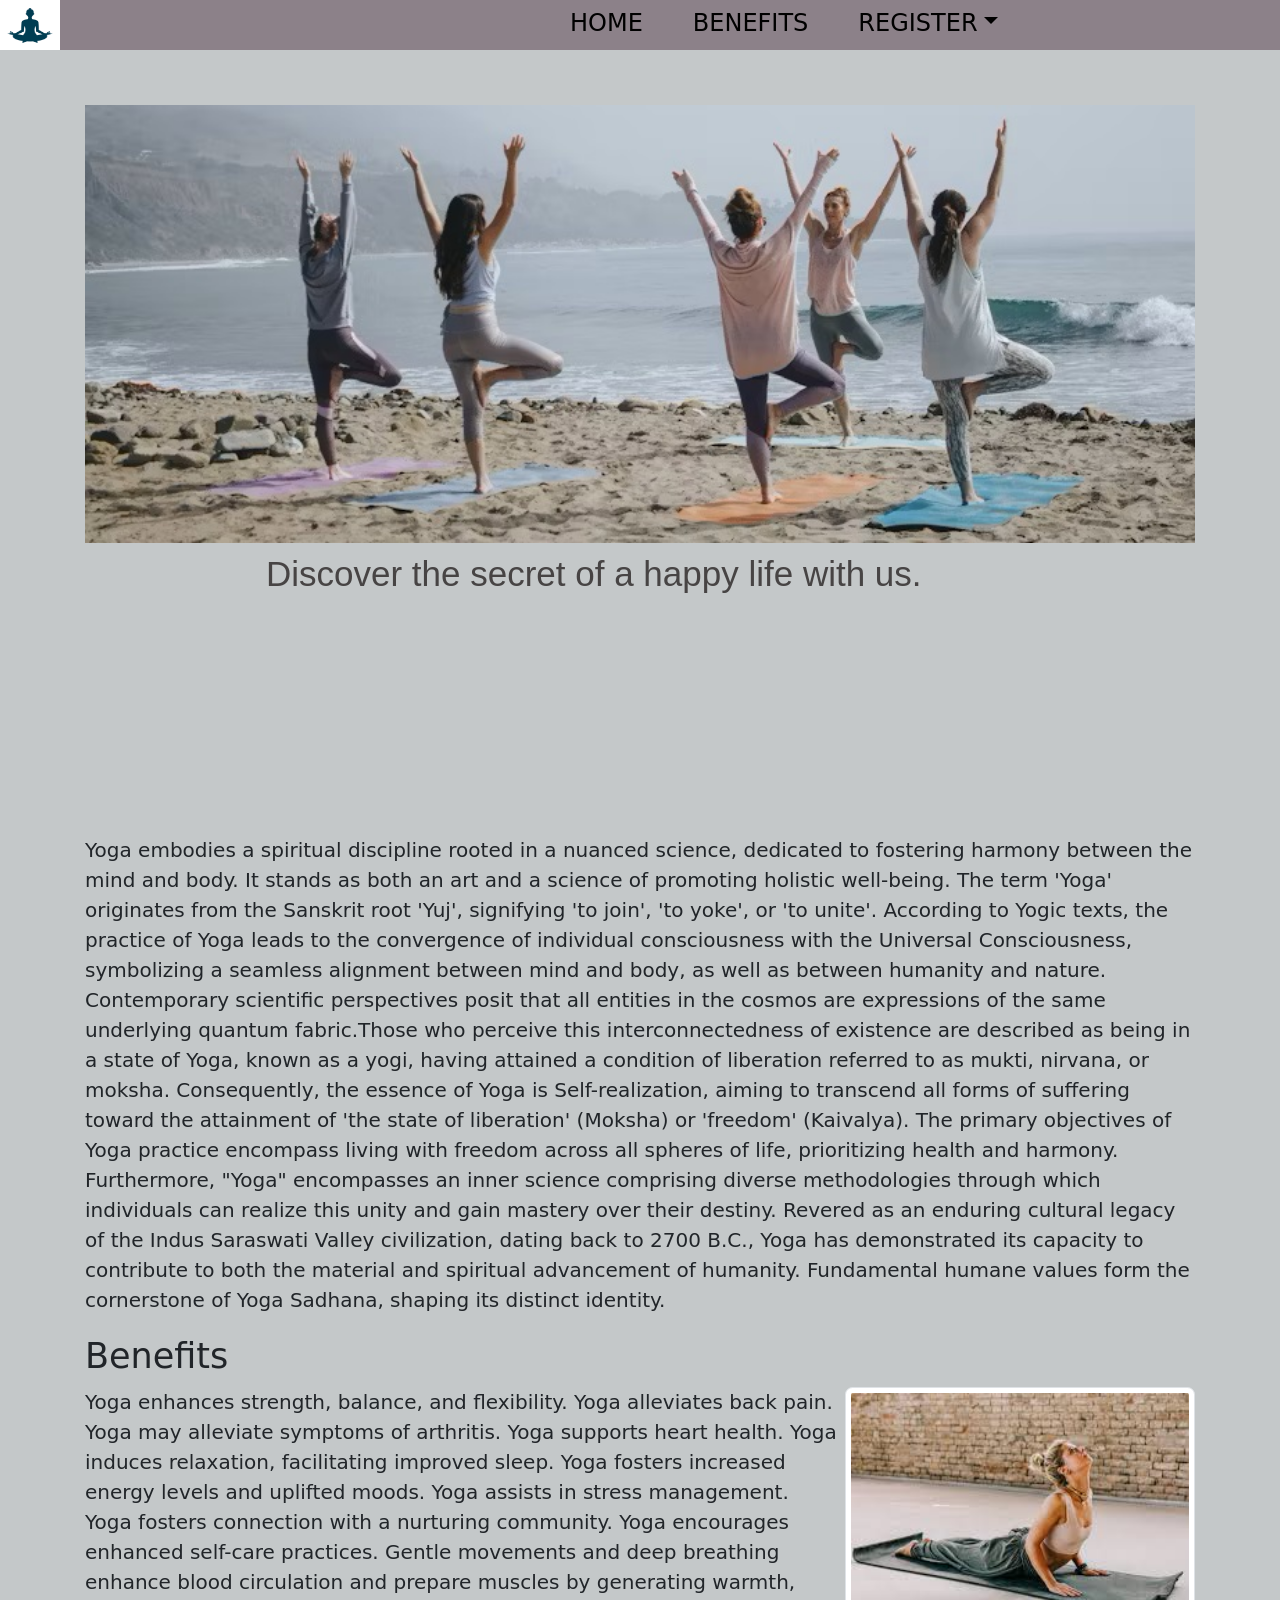
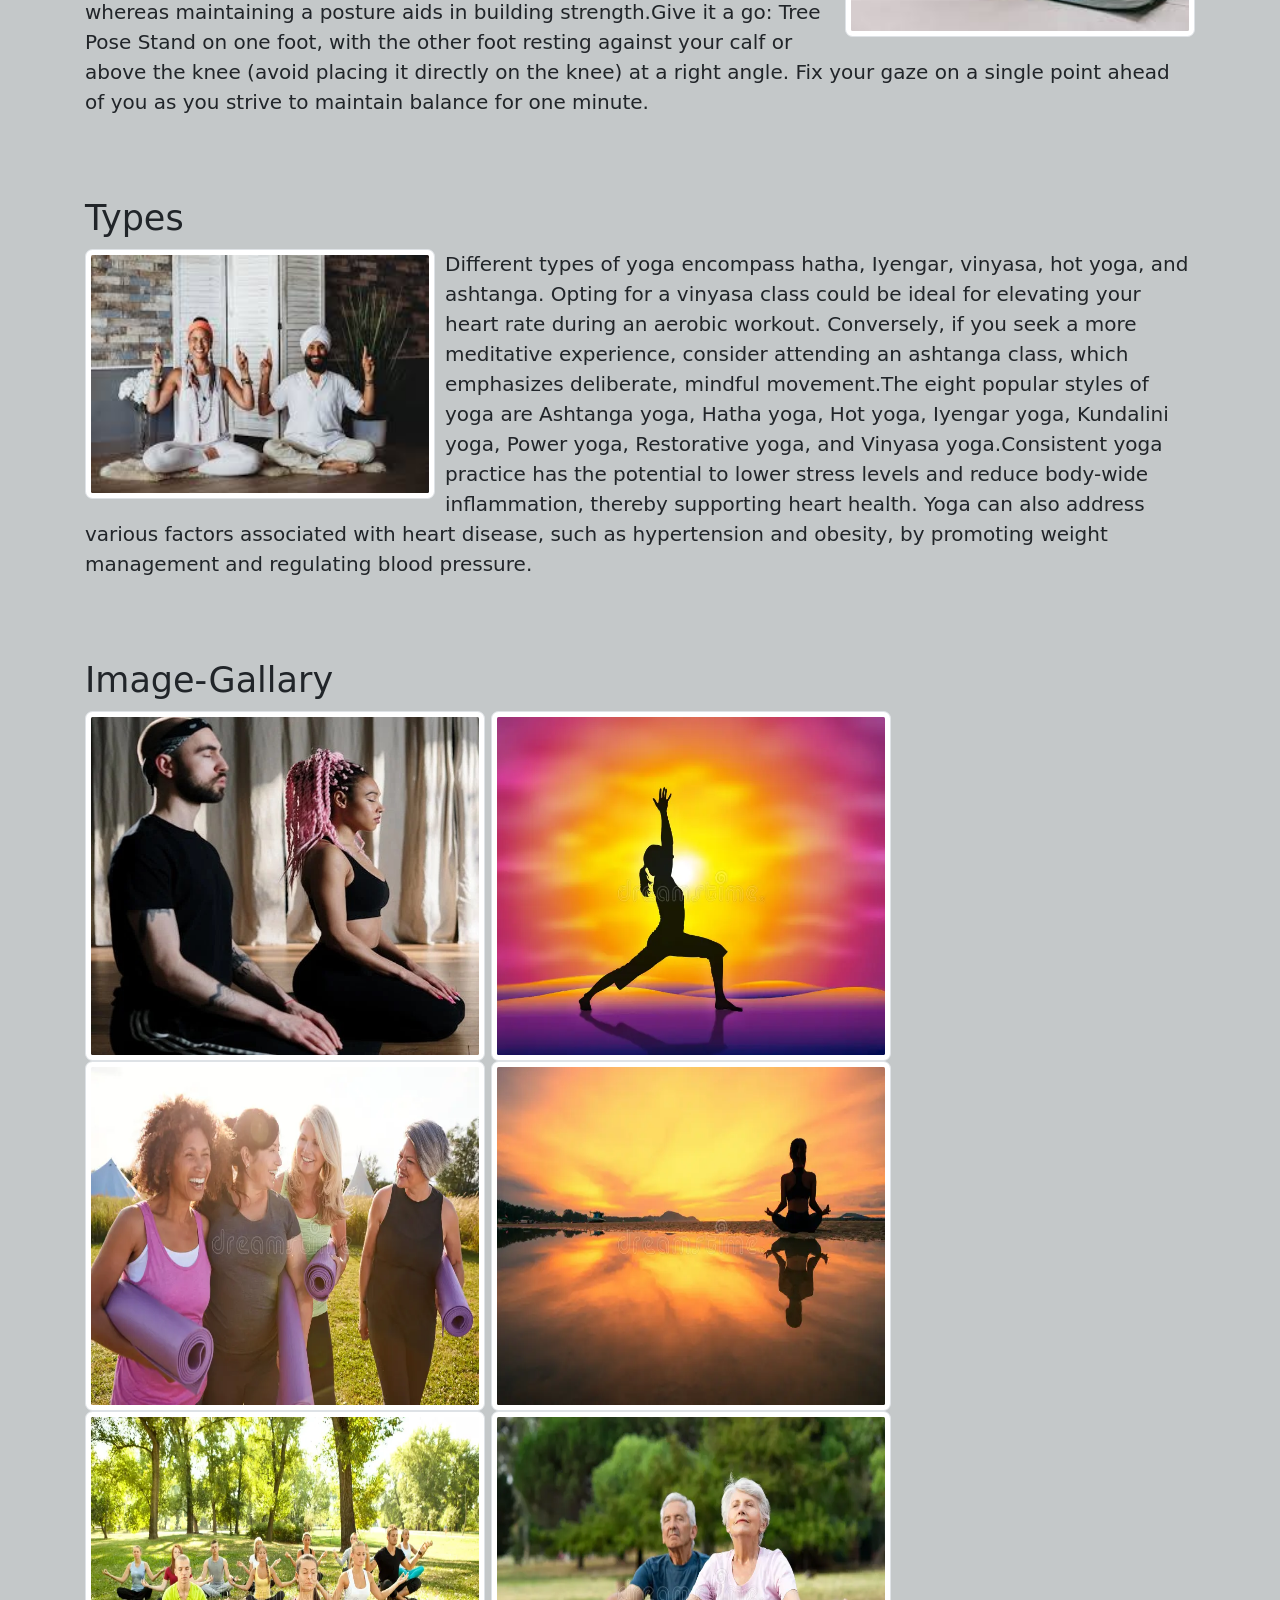
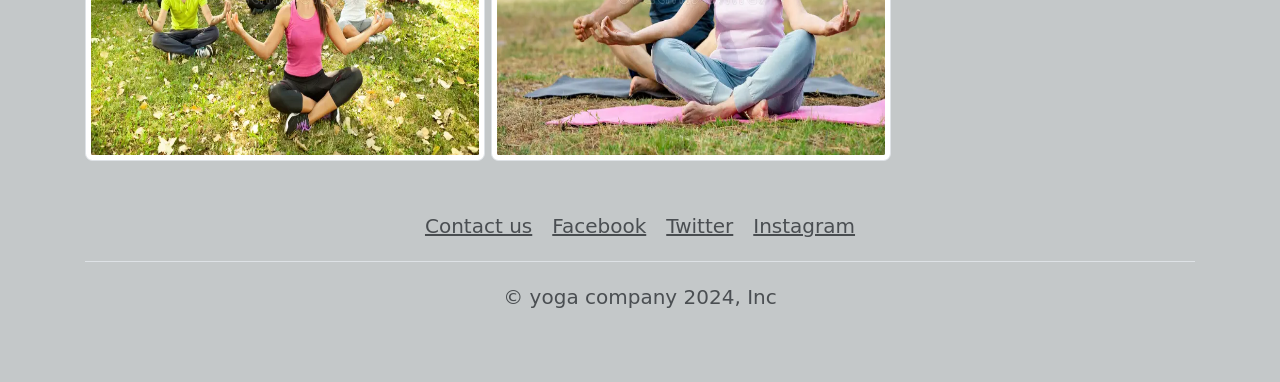
<file: index.html>
<!DOCTYPE html>
<html lang="en">
  <head>
    <!--Standard meta tags-->
    <meta charset="utf-8">
    <meta name="viewport" content="width=device-width, initial-scale=1.0">
    <title>YogaWebsite</title>
    <link
      href="https://cdn.jsdelivr.net/npm/bootstrap@5.3.3/dist/css/bootstrap.min.css"
      rel="stylesheet"
      integrity="sha384-QWTKZyjpPEjISv5WaRU9OFeRpok6YctnYmDr5pNlyT2bRjXh0JMhjY6hW+ALEwIH"
      crossorigin="anonymous">
    <script
      src="https://cdn.jsdelivr.net/npm/bootstrap@5.3.3/dist/js/bootstrap.bundle.min.js"
      integrity="sha384-YvpcrYf0tY3lHB60NNkmXc5s9fDVZLESaAA55NDzOxhy9GkcIdslK1eN7N6jIeHz"
      crossorigin="anonymous"
    ></script>
    <link rel="stylesheet" href="assets/css/style.css">
  </head>
  <body>
    <!--header bar-->
    <div class="full-width-container">
      <nav
        class="header navbar navbar-expand-sm navbar-expand"
        aria-label="navigation-bar"
      >
        <a href="index.html"
          ><img
            class="logo-image"
            src="assets/images/yogalogo.jpg"
            width="60"
            height="50"
            alt="logo image"></a>
        <button
          class="navbar-toggler"
          type="button"
          data-bs-toggle="collapse"
          data-bs-target="#navigation-bar"
          aria-controls="navigation-bar"
          aria-expanded="false"
          aria-label="Toggle navigation"
        >
          <span class="navbar-toggler-icon"></span>
        </button>
        <div class="collapse navbar-collapse" id="navigation-bar">
          <ul class="navbar-nav mb-2 me=20px mb-sm-0">
            <li class="nav-item">
              <a
                class="nav-link active"
                aria-label="index.html"
                href="index.html"
                >Home
              </a>
            </li>
            <li class="nav-item">
              <a class="nav-link" href="#benefits">Benefits</a>
            </li>
            <li class="nav-item dropdown">
              <a
                class="nav-link dropdown-toggle .navbar .navbar-collapse li"
                href="dropdown03"
                id="dropdown03"
                data-bs-toggle="dropdown"
                aria-expanded="false"
                >Register</a
              >
              <ul class="dropdown-menu" aria-labelledby="dropdown03">
                <li><a class="dropdown-item" href="signup.html">Sign-up</a></li>
                <li>
                  <a class="dropdown-item" href="courses.html">courses</a>
                </li>
                <li>
                  <a class="dropdown-item" href="contactus.html">contact-us</a>
                </li>
              </ul>
            </li>
          </ul>
        </div>
      </nav>
    </div>
    <section>
      <!--New section for hero image.-->
      <div
        id="img-box"
        class="heroimage container fluid col-lg-11 col-md-12 col-sm-11"
      >
        <img
          class="hero-image img-fluid"
          src="assets/images/heropic.jpg"
          alt="hero image">
        <h3 class="heroimagetext text-center col-lg-11 col-md-12 col-sm-11">
          <!--Hero image text.-->
          Discover the secret of a happy life with us.
        </h3>
      </div>
    </section>
    <section>
      <!--New section for 3 yoga video links-->
      <div id="videos">
        <embed src="https://www.youtube.com/embed/1Je0mu4GG-o? si=qQBLsRfX3aLsZ3yc" title="YouTube video player" allow="accelerometer; autoplay; clipboard-write; encrypted-media; gyroscope; picture-in-picture; web-share" referrerpolicy="strict-origin-when-cross-origin" allowfullscreen></embed>

        <embed src="https://www.youtube.com/embed/hUXdY8mKGEA?si=4BaSCJ4pFm921guO" title="YouTube video player" allow="accelerometer; autoplay; clipboard-write; encrypted-media; gyroscope; picture-in-picture;web-share" referrerpolicy="strict-origin-when-cross-origin" allowfullscreen></embed>

        <embed src="https://www.youtube.com/embed/FB5-7tIiX-I?si=Pj1wZ0LWSP46ybrZ" title="YouTube video player"   allow="accelerometer; autoplay; clipboard-write; encrypted-media; gyroscope; picture-in-picture; web-share" referrerpolicy="strict-origin-when-cross-origin" allowfullscreen></embed>
      </div>
      <div class="container xxl mt-5">
        <p class="text-justify">
          <!--explaining yoga-->
          Yoga embodies a spiritual discipline rooted in a nuanced science,
          dedicated to fostering harmony between the mind and body. It stands as
          both an art and a science of promoting holistic well-being. The term
          'Yoga' originates from the Sanskrit root 'Yuj', signifying 'to join',
          'to yoke', or 'to unite'. According to Yogic texts, the practice of
          Yoga leads to the convergence of individual consciousness with the
          Universal Consciousness, symbolizing a seamless alignment between mind
          and body, as well as between humanity and nature. Contemporary
          scientific perspectives posit that all entities in the cosmos are
          expressions of the same underlying quantum fabric.Those who perceive
          this interconnectedness of existence are described as being in a state
          of Yoga, known as a yogi, having attained a condition of liberation
          referred to as mukti, nirvana, or moksha. Consequently, the essence of
          Yoga is Self-realization, aiming to transcend all forms of suffering
          toward the attainment of 'the state of liberation' (Moksha) or
          'freedom' (Kaivalya). The primary objectives of Yoga practice
          encompass living with freedom across all spheres of life, prioritizing
          health and harmony. Furthermore, "Yoga" encompasses an inner science
          comprising diverse methodologies through which individuals can realize
          this unity and gain mastery over their destiny. Revered as an enduring
          cultural legacy of the Indus Saraswati Valley civilization, dating
          back to 2700 B.C., Yoga has demonstrated its capacity to contribute to
          both the material and spiritual advancement of humanity. Fundamental
          humane values form the cornerstone of Yoga Sadhana, shaping its
          distinct identity.
        </p>
      </div>
    </section>

    <section>
      <div
        class="container xxl mt-5mtext-justify t-20 container fluid background-two mt-10"
      >
        <h3 id="benefits" class="mt-10">Benefits</h3>
        <!--Explaning benefits of yoga. -->
        <img
          class="benefit-img floated-right img-thumbnail"
          src="assets/images/yinyoga.jpeg"
          alt="Woman doing yoga">
        <p>
          Yoga enhances strength, balance, and flexibility. Yoga alleviates back
          pain. Yoga may alleviate symptoms of arthritis. Yoga supports heart
          health. Yoga induces relaxation, facilitating improved sleep. Yoga
          fosters increased energy levels and uplifted moods. Yoga assists in
          stress management. Yoga fosters connection with a nurturing community.
          Yoga encourages enhanced self-care practices. Gentle movements and
          deep breathing enhance blood circulation and prepare muscles by
          generating warmth, whereas maintaining a posture aids in building
          strength.Give it a go: Tree Pose Stand on one foot, with the other
          foot resting against your calf or above the knee (avoid placing it
          directly on the knee) at a right angle. Fix your gaze on a single
          point ahead of you as you strive to maintain balance for one minute.
        </p>
      </div>
    </section>

    <section>
      <div class="container xxl mt-5">
        <h3 id="types" class="mt-10">Types</h3>
        <!--section made for diff tyupes of yoga-->
        <img
          class="types-yoga types-img floated-left img-thumbnail"
          src="assets/images/kundaliniyoga.jpeg"
          alt="People doing yoga.">
        <p class="text-justify">
          Different types of yoga encompass hatha, Iyengar, vinyasa, hot yoga,
          and ashtanga. Opting for a vinyasa class could be ideal for elevating
          your heart rate during an aerobic workout. Conversely, if you seek a
          more meditative experience, consider attending an ashtanga class,
          which emphasizes deliberate, mindful movement.The eight popular styles
          of yoga are Ashtanga yoga, Hatha yoga, Hot yoga, Iyengar yoga,
          Kundalini yoga, Power yoga, Restorative yoga, and Vinyasa
          yoga.Consistent yoga practice has the potential to lower stress levels
          and reduce body-wide inflammation, thereby supporting heart health.
          Yoga can also address various factors associated with heart disease,
          such as hypertension and obesity, by promoting weight management and
          regulating blood pressure.
        </p>
      </div>
    </section>
    <section>
      <div class="container xxl mt-5">
        <div class="img-gallery mt-10">
          <!--Image gallery-->
          <h3>Image-Gallary</h3>
          <img
            class="gallary-img img-thumbnail"
            src="assets/images/smallyoga8.jpg"
            alt="yoga pic 1">
          <img
            class="gallary-img img-thumbnail"
            src="assets/images/sunrisesession.webp"
            alt="yoga pic 2">
          <img
            class="gallary-img img-thumbnail"
            src="assets/images/womenonlysession.webp"
            alt="yoga pic 3">
          <img
            class="gallary-img img-thumbnail"
            src="assets/images/sunsetsession.webp"
            alt="yoga pic 3">
          <img
            class="gallary-img img-thumbnail"
            src="assets/images/parksession.webp"
            alt="yoga pic 4">
          <img
            class="gallary-img img-thumbnail"
            src="assets/images/seniorcitizensession.webp"
            alt="yoga pic 5">
        </div>
      </div>
    </section>

    <footer class=".footer-background mt-40">
      <div class="container mt-20 py-3 my-4">
        <ul class="nav justify-content-center border-bottom pb-3 mb-3">
          <li>
            <a
              href="contactus.html"
              target="_blank"
              class="px-2 text-body-secondary"
              >Contact us</a
            >
          </li>
          <li>
            <a
              href="https://www.facebook.com/"
              target="_blank"
              class="px-2 text-body-secondary"
              >Facebook</a
            >
          </li>
          <li>
            <a
              href="https://twitter.com/"
              target="_blank"
              class="px-2 text-body-secondary"
              >Twitter</a
            >
          </li>
          <li>
            <a
              href="https://www.instagram.com/"
              target="_blank"
              class="px-2 text-body-secondary"
              >Instagram</a
            >
          </li>
        </ul>
        <p class="text-center text-body-secondary">© yoga company 2024, Inc</p>
      </div>
    </footer>
  </body>
</html>
</file>
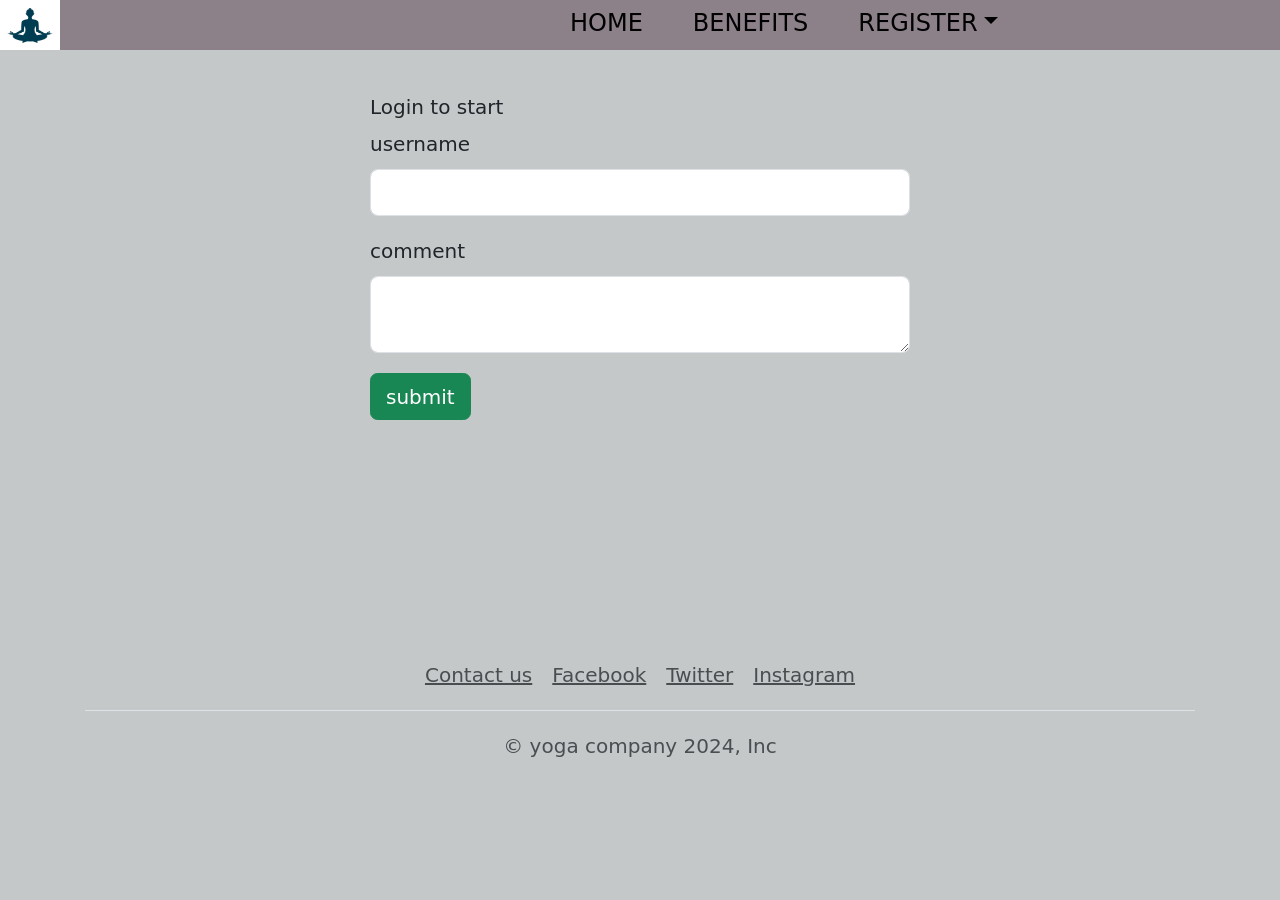
<file: contactus.html>
<!DOCTYPE html>
<html lang="en">
  <head>
    <!--Standard meta tags-->
    <meta charset="UTF-8">
    <meta name="viewport" content="width=device-width, initial-scale=1.0">
    <title>Contact us Page</Log-in></title>
    <link
      href="https://cdn.jsdelivr.net/npm/bootstrap@5.3.3/dist/css/bootstrap.min.css"
      rel="stylesheet"
      integrity="sha384-QWTKZyjpPEjISv5WaRU9OFeRpok6YctnYmDr5pNlyT2bRjXh0JMhjY6hW+ALEwIH"
      crossorigin="anonymous">
    <script
      src="https://cdn.jsdelivr.net/npm/bootstrap@5.3.3/dist/js/bootstrap.bundle.min.js"
      integrity="sha384-YvpcrYf0tY3lHB60NNkmXc5s9fDVZLESaAA55NDzOxhy9GkcIdslK1eN7N6jIeHz"
      crossorigin="anonymous"
    ></script>
    <link rel="stylesheet" href="assets/css/style.css">
  </head>
  <body>
    <div class="full-width-container">
      <nav
        class="header navbar navbar-expand-sm navbar-expand"
        aria-label="navigation-bar"
      >
        <a href="index.html"
          ><img
            class="logo-image"
            src="assets/images/yogalogo.jpg"
            width="60"
            height="50"
            alt="logo image"></a>
        <button
          class="navbar-toggler"
          type="button"
          data-bs-toggle="collapse"
          data-bs-target="#navigation-bar"
          aria-controls="navigation-bar"
          aria-expanded="false"
          aria-label="Toggle navigation"
        >
          <span class="navbar-toggler-icon"></span>
        </button>
        <div class="collapse navbar-collapse" id="navigation-bar">
          <ul class="navbar-nav mb-2 me=20px mb-sm-0">
            <li class="nav-item">
              <a
                class="nav-link active"
                aria-label="index.html"
                href="index.html"
                >Home
              </a>
            </li>
            <li class="nav-item">
              <a class="nav-link" href="#benefits">Benefits</a>
            </li>
            <li class="nav-item dropdown">
              <a
                class="nav-link dropdown-toggle .navbar .navbar-collapse li"
                href="dropdown03"
                id="dropdown03"
                data-bs-toggle="dropdown"
                aria-expanded="false"
                >Register</a
              >
              <ul class="dropdown-menu" aria-labelledby="dropdown03">
                <li><a class="dropdown-item" href="signup.html">Sign-up</a></li>
                <li>
                  <a class="dropdown-item" href="courses.html">courses</a>
                </li>
                <li>
                  <a class="dropdown-item" href="contactus.html">contact-us</a>
                </li>
              </ul>
            </li>
          </ul>
        </div>
      </nav>
    </div>

    <div class="container mt-3" style="min-height: 65vh">
      <div class="row justify-content-center">
        <div class="col-md-6">
          <form>
            <h6 class="sign-up-text">Login to start</h6>
            <!--Basic form designed for comments-->
            <div class="mb-3">
              <label class="form-label" for="ur_name">username</label>
              <input class="form-control" type="text" id="ur_name" required>
            </div>
            <div>
              <label class="form-label" for="ur_comment">comment</label>
              <textarea
                class="form-control"
                id="ur_comment"
                required
              ></textarea>
            </div>
            <a class="btn button btn btn-success mt-3" href="submit.html"
              >submit</a
            >
          </form>
        </div>
      </div>
    </div>
    <footer class=".footer-background.footer mt-40 py-3 my-4">
      <!--footer-->
      <div class="container mt-20">
        <ul class="nav justify-content-center border-bottom pb-3 mb-3">
          <li>
            <a
              href="contactus.html"
              target="_blank"
              class="px-2 text-body-secondary"
              >Contact us</a
            >
          </li>
          <li>
            <a
              href="https://www.facebook.com/"
              target="_blank"
              class="px-2 text-body-secondary"
              >Facebook</a
            >
          </li>
          <li>
            <a
              href="https://twitter.com/"
              target="_blank"
              class="px-2 text-body-secondary"
              >Twitter</a
            >
          </li>
          <li>
            <a
              href="https://www.instagram.com/"
              target="_blank"
              class="px-2 text-body-secondary"
              >Instagram</a
            >
          </li>
        </ul>
      </div>
      <p class="text-center text-body-secondary">© yoga company 2024, Inc</p>
    </footer>
  </body>
</html>
</file>
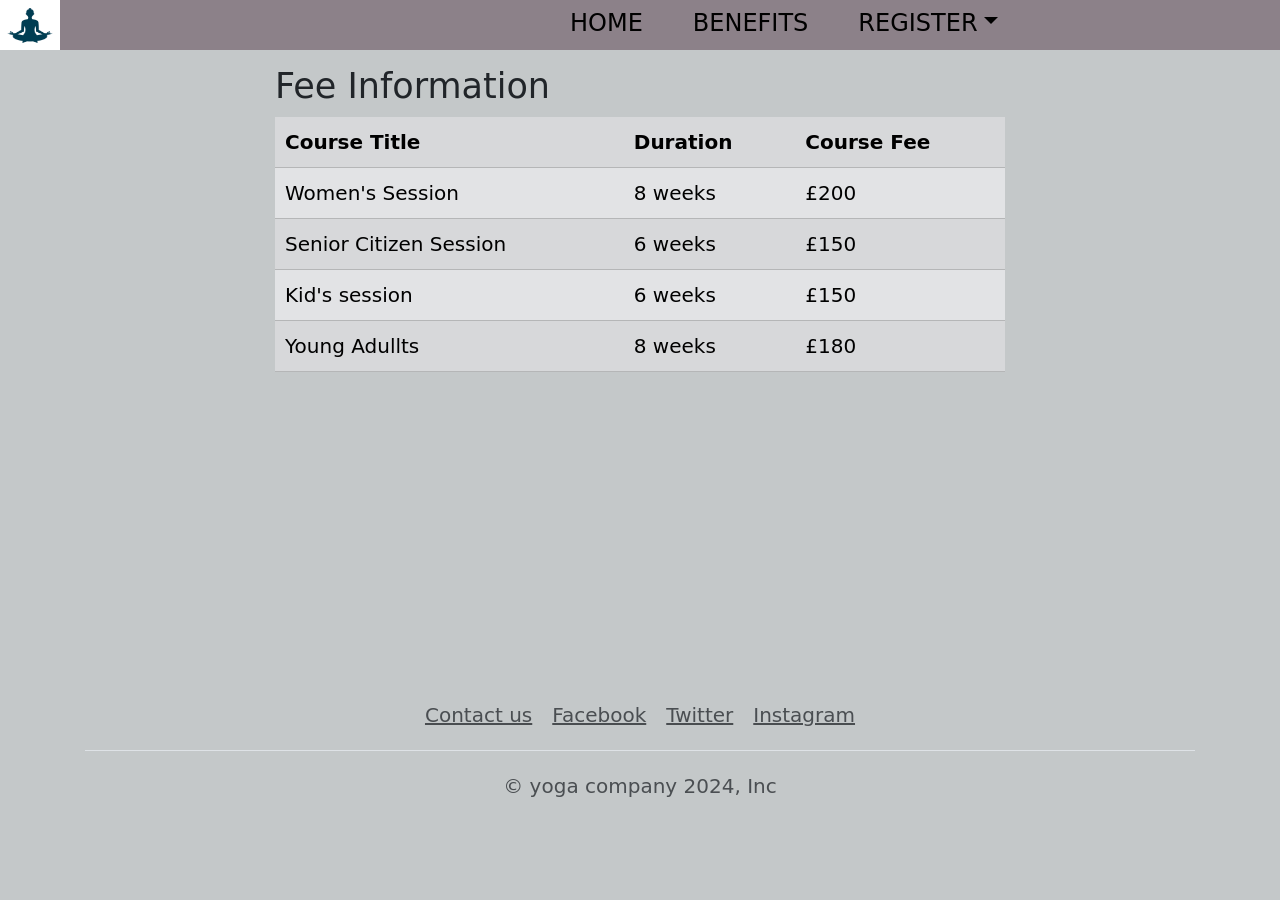
<file: courses.html>
<!DOCTYPE html>
<html lang="en">
  <head>
    <!--Standard meta tags-->
    <meta charset="UTF-8">
    <meta name="viewport" content="width=device-width, initial-scale=1.0">
    <title>Fee Table</title>
    <link
      href="https://cdn.jsdelivr.net/npm/bootstrap@5.3.3/dist/css/bootstrap.min.css"
      rel="stylesheet"
      integrity="sha384-QWTKZyjpPEjISv5WaRU9OFeRpok6YctnYmDr5pNlyT2bRjXh0JMhjY6hW+ALEwIH"
      crossorigin="anonymous">
    <script
      src="https://cdn.jsdelivr.net/npm/bootstrap@5.3.3/dist/js/bootstrap.bundle.min.js"
      integrity="sha384-YvpcrYf0tY3lHB60NNkmXc5s9fDVZLESaAA55NDzOxhy9GkcIdslK1eN7N6jIeHz"
      crossorigin="anonymous"
    ></script>
    <link rel="stylesheet" href="assets/css/style.css">
  </head>
  <body>
    <div class="full-width-container">
      <nav
        class="header navbar navbar-expand-sm navbar-expand{-sm|-md|-lg|-xl} navbar"
        aria-label="navigation-bar"
      >
        <a href="index.html"
          ><img
            class="logo-image"
            src="assets/images/yogalogo.jpg"
            width="60"
            height="50"
            alt="logo image"></a>
        <button
          class="navbar-toggler"
          type="button"
          data-bs-toggle="collapse"
          data-bs-target="#navigation-bar"
          aria-controls="navigation-bar"
          aria-expanded="false"
          aria-label="Toggle navigation"
        >
          <span class="navbar-toggler-icon"></span>
        </button>
        <div class="collapse navbar-collapse" id="navigation-bar">
          <ul class="navbar-nav mb-2 me=20px mb-sm-0">
            <li class="nav-item">
              <a
                class="nav-link active"
                aria-label="index.html"
                href="index.html"
                >Home
              </a>
            </li>
            <li class="nav-item">
              <a class="nav-link" href="#benefits">Benefits</a>
            </li>
            <li class="nav-item dropdown">
              <a
                class="nav-link dropdown-toggle .navbar .navbar-collapse li"
                href="dropdown03"
                id="dropdown03"
                data-bs-toggle="dropdown"
                aria-expanded="false"
                >Register</a
              >
              <ul class="dropdown-menu" aria-labelledby="dropdown03">
                <li><a class="dropdown-item" href="signup.html">Sign-up</a></li>
                <li>
                  <a class="dropdown-item" href="courses.html">courses</a>
                </li>
                <li>
                  <a class="dropdown-item" href="contactus.html">contact-us</a>
                </li>
              </ul>
            </li>
          </ul>
        </div>
      </nav>
    </div>

    <div class="container mt-5" style="min-height: 65vh">
      <div class="row justify-content-center">
        <div class="col-md-8 mt-20">
          <h3>Fee Information</h3>
          <!--Table explaning diff courses plan-->
          <table class="table table-secondary table-striped mt-50">
            <tr>
              <th>Course Title</th>
              <th>Duration</th>
              <th>Course Fee</th>
            </tr>
            <tr>
              <td>Women's Session</td>
              <td>8 weeks</td>
              <td>£200</td>
            </tr>
            <tr>
              <td>Senior Citizen Session</td>
              <td>6 weeks</td>
              <td>£150</td>
            </tr>
            <tr>
              <td>Kid's session</td>
              <td>6 weeks</td>
              <td>£150</td>
            </tr>
            <tr>
              <td>Young Adullts</td>
              <td>8 weeks</td>
              <td>£180</td>
            </tr>
          </table>
        </div>
      </div>
    </div>
    <footer class=".footer-background.footer mt-40 py-3 my-4">
      <!--footer-->
      <div class="container mt-20">
        <ul class="nav justify-content-center border-bottom pb-3 mb-3">
          <li>
            <a
              href="contactus.html"
              target="_blank"
              class="px-2 text-body-secondary"
              >Contact us</a
            >
          </li>
          <li>
            <a
              href="https://www.facebook.com/"
              target="_blank"
              class="px-2 text-body-secondary"
              >Facebook</a
            >
          </li>
          <li>
            <a
              href="https://twitter.com/"
              target="_blank"
              class="px-2 text-body-secondary"
              >Twitter</a
            >
          </li>
          <li>
            <a
              href="https://www.instagram.com/"
              target="_blank"
              class="px-2 text-body-secondary"
              >Instagram</a
            >
          </li>
        </ul>
      </div>
      <p class="text-center text-body-secondary">© yoga company 2024, Inc</p>
    </footer>
  </body>
</html>
</file>
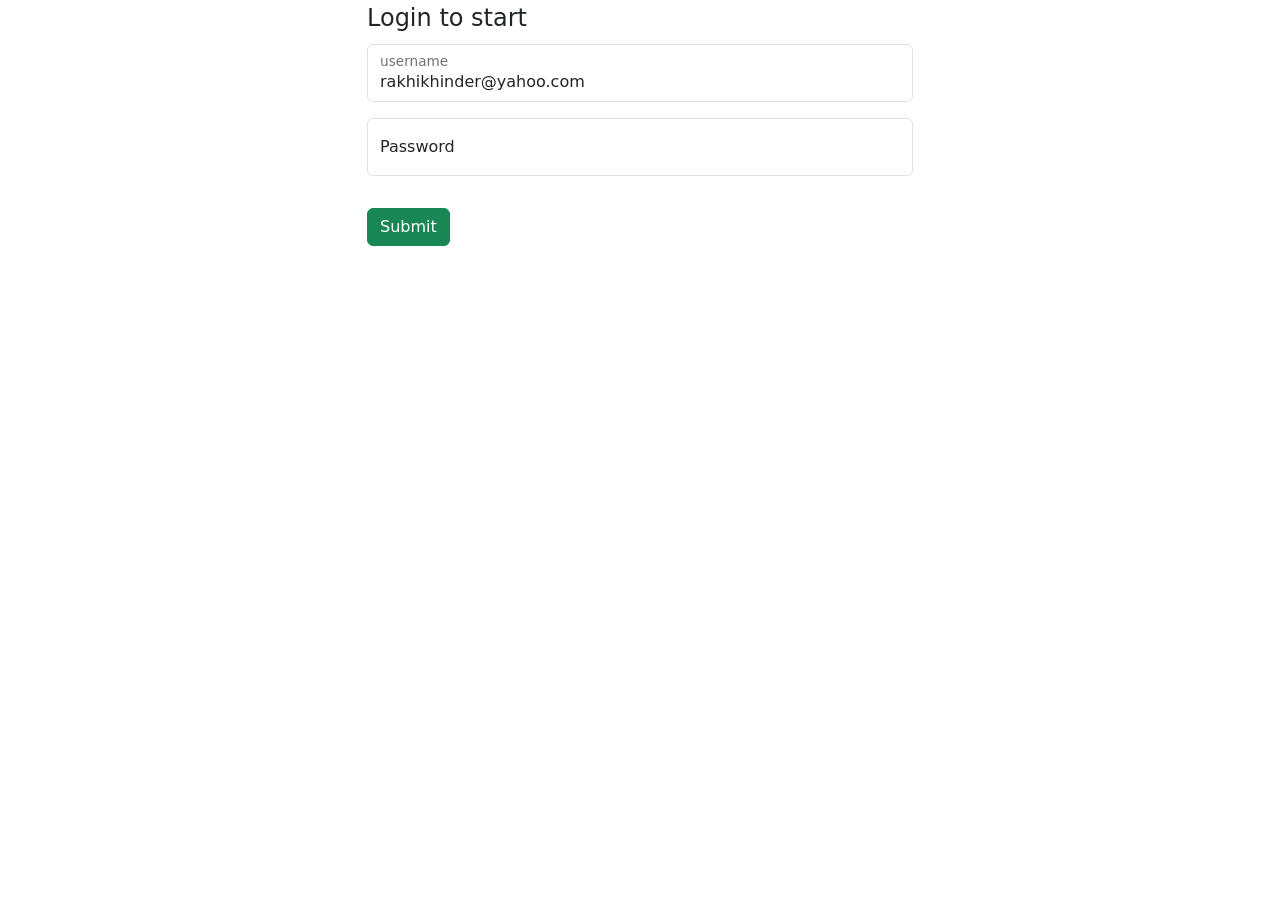
<file: login.html>
<!DOCTYPE html>
<html lang="en">
<head>
    <meta charset="UTF-8">
    <meta name="viewport" content="width=device-width, initial-scale=1.0">
    <title>Login Page</Log-in></title>
    <link href="https://cdn.jsdelivr.net/npm/bootstrap@5.3.3/dist/css/bootstrap.min.css" rel="stylesheet" integrity="sha384-QWTKZyjpPEjISv5WaRU9OFeRpok6YctnYmDr5pNlyT2bRjXh0JMhjY6hW+ALEwIH" crossorigin="anonymous">
    <script src="https://cdn.jsdelivr.net/npm/bootstrap@5.3.3/dist/js/bootstrap.bundle.min.js" integrity="sha384-YvpcrYf0tY3lHB60NNkmXc5s9fDVZLESaAA55NDzOxhy9GkcIdslK1eN7N6jIeHz" crossorigin="anonymous"></script>
    <link rel="stylesheet" href="style.css">
</head>
<body>
<div class="container mt-10">
    <div class="row justify-content-center">
        <div class="col-md-6 ">
            <form>
            <fieldset>
                <legend>Login to start</legend>
                    <div class="mb-3 form-floating">
                        <input type="text" class="form-control"  id="for_name" placeholder="username" value="rakhikhinder@yahoo.com" required>
                        <label for="floating_name">username</label>
                        
                    </div>
        
                    <div class="mb-3 form-floating">
                    <input class="form-control" type="text" id="for_password" placeholder="password" required>
                    <label for="floating_password">Password</label>
                    
                </div>
                <button class="button btn btn-success mt-3" type="submit">Submit</button>

            </fieldset>
            </form>
        </div>
        </div>
    </div>
    
</body>
</html>
</file>
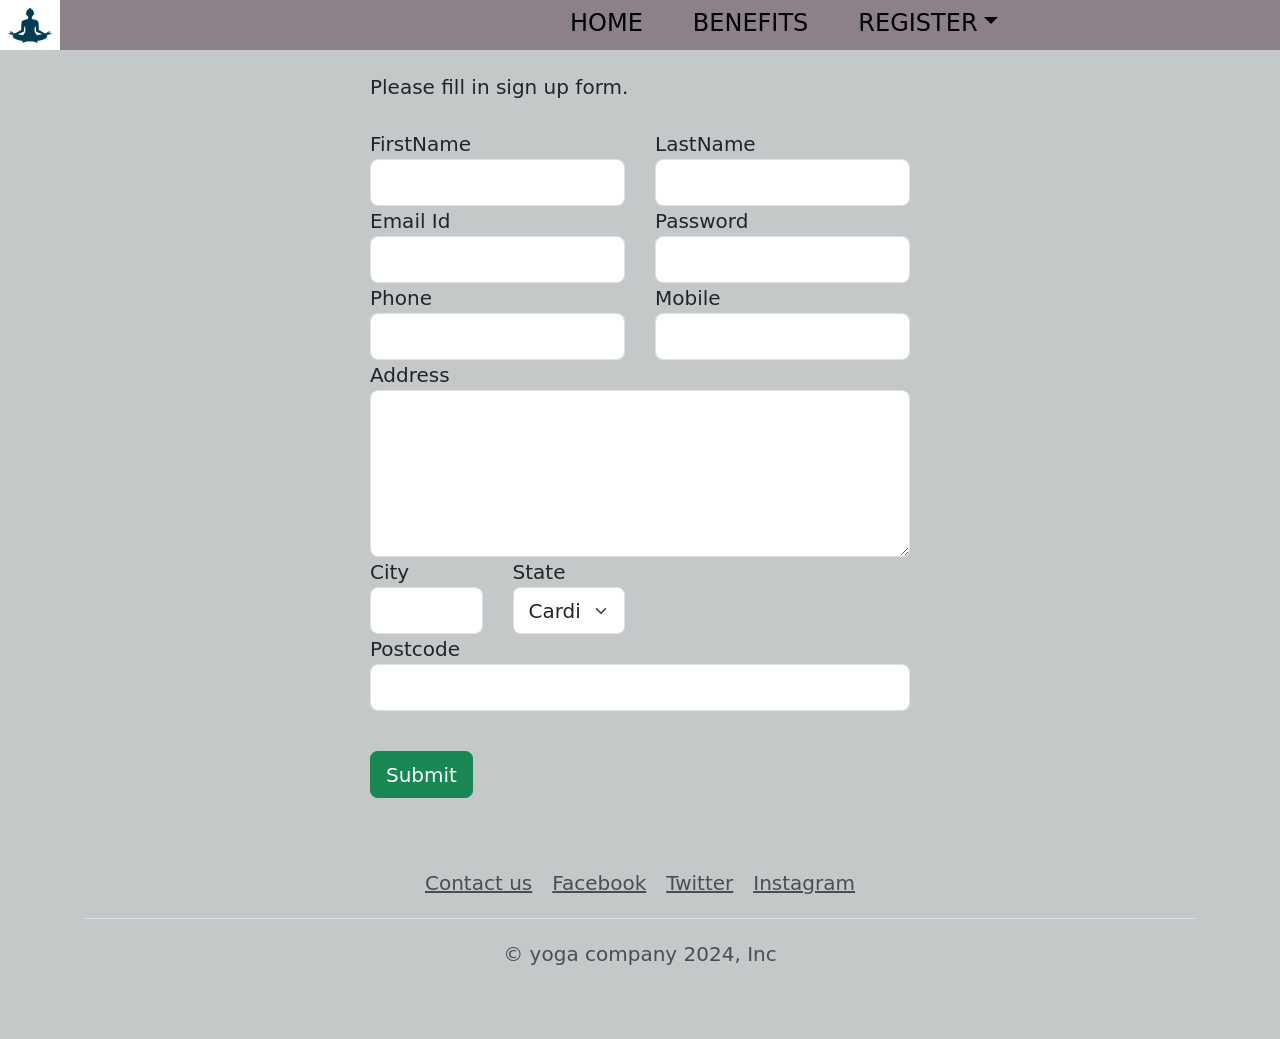
<file: signup.html>
<!DOCTYPE html>
<html lang="en">
  <head>
    <!--Standard meta tags-->
    <meta charset="UTF-8">
    <meta name="viewport" content="width=device-width, initial-scale=1.0">
    <title>Login Page</Log-in></title>
    <link
      href="https://cdn.jsdelivr.net/npm/bootstrap@5.3.3/dist/css/bootstrap.min.css"
      rel="stylesheet"
      integrity="sha384-QWTKZyjpPEjISv5WaRU9OFeRpok6YctnYmDr5pNlyT2bRjXh0JMhjY6hW+ALEwIH"
      crossorigin="anonymous">
    <script
      src="https://cdn.jsdelivr.net/npm/bootstrap@5.3.3/dist/js/bootstrap.bundle.min.js"
      integrity="sha384-YvpcrYf0tY3lHB60NNkmXc5s9fDVZLESaAA55NDzOxhy9GkcIdslK1eN7N6jIeHz"
      crossorigin="anonymous"
    ></script>
    <link rel="stylesheet" href="assets/css/style.css">
  </head>

  <body>
    <div class="full-width-container bg-color-name-title">
      <!--headbar designed here-->
      <nav
        class="header navbar navbar-expand-sm navbar-expand{-sm|-md|-lg|-xl} navbar"
        style="background-color: #8c8189"
        aria-label="navigation-bar"
      >
        <a href="index.html"
          ><img
            class="logo-image"
            src="assets/images/yogalogo.jpg"
            width="60"
            height="50"
            alt="logo image"></a>

        <button
          class="navbar-toggler"
          type="button"
          data-bs-toggle="collapse"
          data-bs-target="#navigation-bar"
          aria-controls="navigation-bar"
          aria-expanded="false"
          aria-label="Toggle navigation"
        >
          <span class="navbar-toggler-icon"></span>
        </button>
        <div class="collapse navbar-collapse" id="navigation-bar">
          <ul class="navbar-nav mb-2 me=20px mb-sm-0">
            <li class="nav-item">
              <a
                class="nav-link active"
                aria-label="index.html"
                href="index.html"
                >Home
              </a>
            </li>
            <li class="nav-item">
              <a class="nav-link" href="#benefits">Benefits</a>
            </li>
            <li class="nav-item dropdown">
              <a
                class="nav-link dropdown-toggle .navbar .navbar-collapse li"
                href="#"
                id="dropdown03"
                data-bs-toggle="dropdown"
                aria-expanded="false"
                >Register</a
              >
              <ul class="dropdown-menu" aria-labelledby="dropdown03">
                <li><a class="dropdown-item" href="signup.html">Sign-up</a></li>
                <li>
                  <a class="dropdown-item" href="courses.html">courses</a>
                </li>
                <li>
                  <a class="dropdown-item" href="contactus.html">contact-us</a>
                </li>
              </ul>
            </li>
          </ul>
        </div>
      </nav>
    </div>
    <div class="container">
      <!--form made for sign-up data info-->
      <div class="row justify-content-center">
        <div class="col-md-6">
          <form class="mt-3" action="submit.html">
            <h6 class="mb-4 mt-10 sign-up-text">
              Please fill in sign up form.
            </h6>
            <div class="row mb-3">
              <div class="col-md-6">
                <label for="first_name">FirstName</label>
                <input
                  type="text"
                  class="form-control"
                  id="first_name"
                  required
                  autocomplete="off">
              </div>
              <div class="col-md-6">
                <label for="first_name">LastName</label>
                <input
                  type="text"
                  class="form-control"
                  id="Last_name"
                  required
                  autocomplete="off">
              </div>
              <div class="col-md-6">
                <label for="email_id">Email Id</label>
                <input
                  type="email"
                  id="email_id"
                  class="form-control"
                  required
                  autocomplete="off">
              </div>
              <div class="col-md-6">
                <label for="password">Password</label>
                <input
                  type="text"
                  class="form-control"
                  id="password"
                  pattern="[a-zA-Z0-9]*"
                  required
                  autocomplete="off">
              </div>
              <div class="col-md-6">
                <label for="phone_num">Phone</label>
                <input
                  type="tel"
                  class="form-control"
                  id="phone_num"
                  pattern="[0-9]{3}-[0-9]{2}-[0-9]{3}"
                  required
                  autocomplete="off">
              </div>
              <div class="col-md-6">
                <label for="Mobile_num">Mobile</label>
                <input
                  type="number"
                  class="form-control"
                  id="Mobile_num"
                  autocomplete="off"
                  required>
              </div>
              <div class="col-md-12">
                <label for="address">Address</label>
                <textarea
                  class="form-control"
                  rows="5"
                  id="address"
                  required
                  autocomplete="off"
                ></textarea>
              </div>
              <div class="col-md-3">
                <label for="City">City</label>
                <input
                  type="text"
                  class="form-control"
                  id="City"
                  required
                  autocomplete="off">
              </div>
              <div class="col-md-3">
                <label for="state">State</label>
                <select id="state" class="form-select">
                  <option value="cardiff">Cardiff</option>
                  <option value="derby">Derby</option>
                  <option value="Newport">Newport</option>
                  <option value="Bristal">Bristal</option>
                  <option value="Bridgend">Bridgend</option>
                  <option value="Wolverhampton">Wolverhampton</option>
                </select>
              </div>
              <div class="container col-md-2">
                <label for="Postcode">Postcode</label>
                <input
                  type="text"
                  class="form-control"
                  id="Postcode"
                  required
                  autocomplete="off">
              </div>
              <div class="col-md-6 mt-3">
                <div class="col-md-3 mt-3">
                  <input type="submit" class="btn btn-success" value="Submit">
                </div>
              </div>
            </div>
          </form>
          <!--Designing form finish here-->
        </div>
      </div>
    </div>
    <footer class=".footer-background mt-40">
      <!--footer-->
      <div class="container mt-20 py-3 my-4 footer">
        <ul class="nav justify-content-center border-bottom pb-3 mb-3">
          <li>
            <a
              href="contactus.html"
              target="_blank"
              class="px-2 text-body-secondary"
              >Contact us</a
            >
          </li>
          <li>
            <a
              href="https://www.facebook.com/"
              target="_blank"
              class="px-2 text-body-secondary"
              >Facebook</a
            >
          </li>
          <li>
            <a
              href="https://twitter.com/"
              target="_blank"
              class="px-2 text-body-secondary"
              >Twitter</a
            >
          </li>
          <li>
            <a
              href="https://www.instagram.com/"
              target="_blank"
              class="px-2 text-body-secondary"
              >Instagram</a
            >
          </li>
        </ul>
        <p class="text-center text-body-secondary">© yoga company 2024, Inc</p>
      </div>
    </footer>
  </body>
</html>
</file>
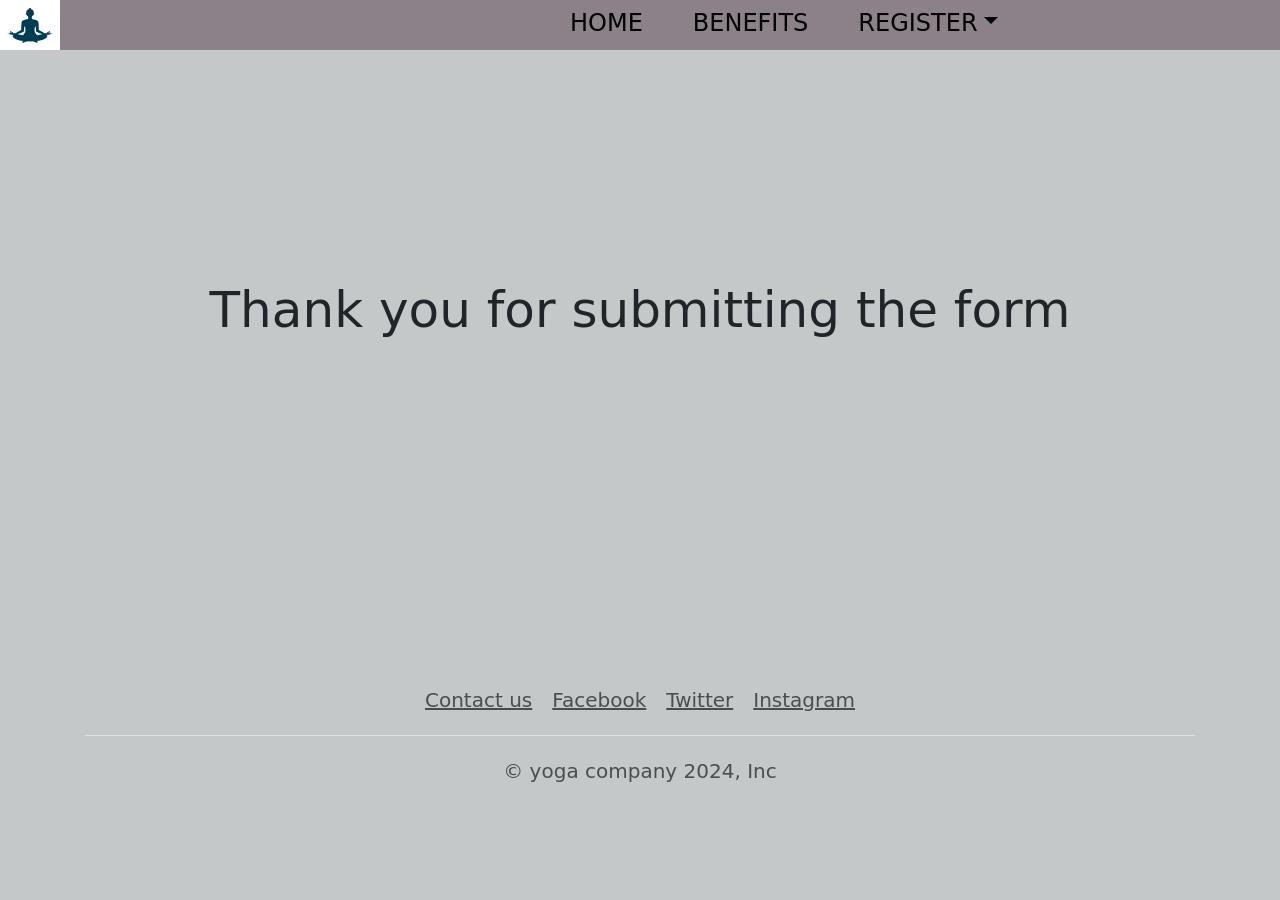
<file: submit.html>
<!DOCTYPE html>
<html lang="en">
  <head>
    <!--Standard meta tags-->
    <meta charset="utf-8">
    <meta name="viewport" content="width=device-width, initial-scale=1.0">
    <title>YogaWebsite</title>
    <link
      href="https://cdn.jsdelivr.net/npm/bootstrap@5.3.3/dist/css/bootstrap.min.css"
      rel="stylesheet"
      integrity="sha384-QWTKZyjpPEjISv5WaRU9OFeRpok6YctnYmDr5pNlyT2bRjXh0JMhjY6hW+ALEwIH"
      crossorigin="anonymous">
    <script
      src="https://cdn.jsdelivr.net/npm/bootstrap@5.3.3/dist/js/bootstrap.bundle.min.js"
      integrity="sha384-YvpcrYf0tY3lHB60NNkmXc5s9fDVZLESaAA55NDzOxhy9GkcIdslK1eN7N6jIeHz"
      crossorigin="anonymous"
    ></script>
    <link rel="stylesheet" href="assets/css/style.css">
  </head>
  <body>
    <!--header bar-->
    <div class="full-width-container">
      <nav
        class="header navbar navbar-expand-sm navbar-expand{-sm|-md|-lg|-xl} navbar"
        aria-label="navigation-bar"
      >
        <a href="index.html"
          ><img
            class="logo-image"
            src="assets/images/yogalogo.jpg"
            width="60"
            height="50"
            alt="logo image"></a>
        <button
          class="navbar-toggler"
          type="button"
          data-bs-toggle="collapse"
          data-bs-target="#navigation-bar"
          aria-controls="navigation-bar"
          aria-expanded="false"
          aria-label="Toggle navigation"
        >
          <span class="navbar-toggler-icon"></span>
        </button>
        <div class="collapse navbar-collapse" id="navigation-bar">
          <ul class="navbar-nav mb-2 me=20px mb-sm-0">
            <li class="nav-item">
              <a
                class="nav-link active"
                aria-label="index.html"
                href="index.html"
                >Home
              </a>
            </li>
            <li class="nav-item">
              <a class="nav-link" href="#benefits">Benefits</a>
            </li>
            <li class="nav-item dropdown">
              <a
                class="nav-link dropdown-toggle .navbar .navbar-collapse li"
                href="dropdown03"
                id="dropdown03"
                data-bs-toggle="dropdown"
                aria-expanded="false"
                >Register</a
              >
              <ul class="dropdown-menu" aria-labelledby="dropdown03">
                <li><a class="dropdown-item" href="signup.html">Sign-up</a></li>
                <li>
                  <a class="dropdown-item" href="courses.html">courses</a>
                </li>
                <li>
                  <a class="dropdown-item" href="contactus.html">contact-us</a>
                </li>
              </ul>
            </li>
          </ul>
        </div>
      </nav>
    </div>

    <div class="container" style="min-height: 50vh">
      <div
        class="d-flex justify-content-center align-items-center"
        style="min-height: 70vh"
      >
        <p class="display-6">Thank you for submitting the form</p>
      </div>
    </div>

    <footer class=".footer-background mt-40">
      <!--footer-->
      <div class="container mt-20 py-3 my-4">
        <ul class="nav justify-content-center border-bottom pb-3 mb-3">
          <li>
            <a
              href="contactus.html"
              target="_blank"
              class="px-2 text-body-secondary"
              >Contact us</a
            >
          </li>
          <li>
            <a
              href="https://www.facebook.com/"
              target="_blank"
              class="px-2 text-body-secondary"
              >Facebook</a
            >
          </li>
          <li>
            <a
              href="https://twitter.com/"
              target="_blank"
              class="px-2 text-body-secondary"
              >Twitter</a
            >
          </li>
          <li>
            <a
              href="https://www.instagram.com/"
              target="_blank"
              class="px-2 text-body-secondary"
              >Instagram</a
            >
          </li>
        </ul>
        <p class="text-center text-body-secondary">© yoga company 2024, Inc</p>
      </div>
    </footer>
  </body>
</html>
</file>
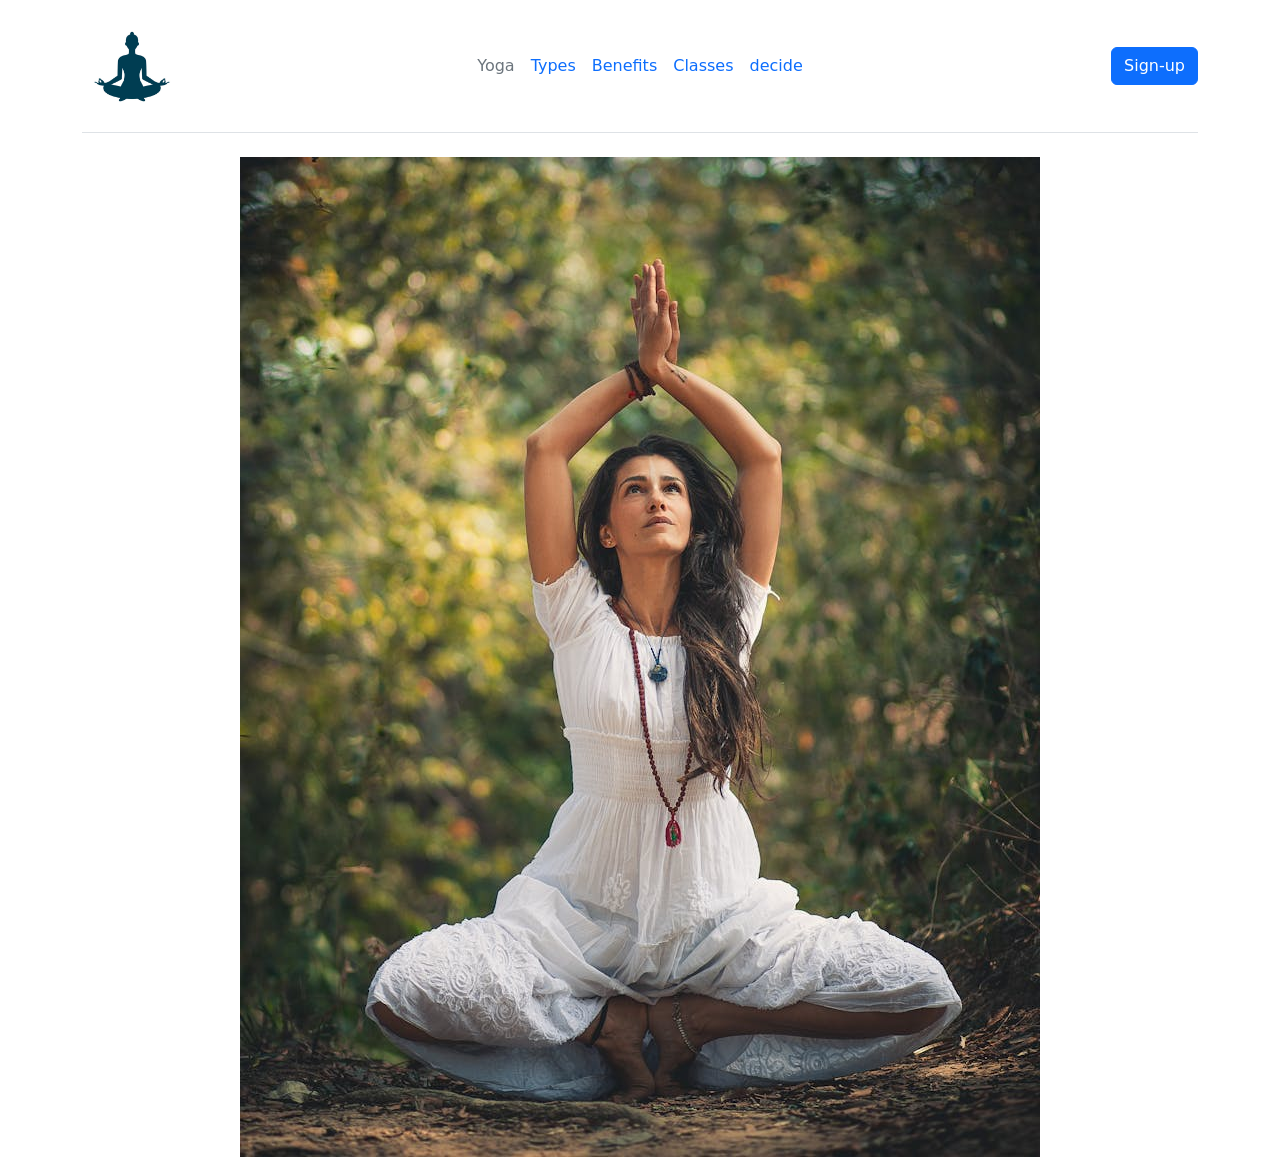
<file: try.html>
<!DOCTYPE html>
<html>
    <head>
        <meta charset="utf-8">
        <meta name="viewport" content="width=device-width, initial-scale=1.0">
        <title>YogaWebsite</title>
        <link href="https://cdn.jsdelivr.net/npm/bootstrap@5.3.3/dist/css/bootstrap.min.css" rel="stylesheet" integrity="sha384-QWTKZyjpPEjISv5WaRU9OFeRpok6YctnYmDr5pNlyT2bRjXh0JMhjY6hW+ALEwIH" crossorigin="anonymous">
        <script src="https://cdn.jsdelivr.net/npm/bootstrap@5.3.3/dist/js/bootstrap.bundle.min.js" integrity="sha384-YvpcrYf0tY3lHB60NNkmXc5s9fDVZLESaAA55NDzOxhy9GkcIdslK1eN7N6jIeHz" crossorigin="anonymous"></script>
        <link rel="stylesheet" href="style.css">
    </head>
        <body>
            
            <div class="container">
                <a href="C:\Users\rakhi\Desktop\Project\yogasite\yoga logo.jpg"></a>
                
                <header class="d-flex flex-wrap align-items-center justify-content-left justify-content-md-between py-3 mb-4 border-bottom">
                    
                  <div class="col-md-3 mb-2 mb-md-0">
                    <img src="yoga logo.jpg" alt = "logo Image" height="100" width="100">
                    <a href="/" class="d-inline-flex link-body-emphasis text-decoration-none">
                      <svg class="bi" width="40" height="32" role="img" aria-label="Bootstrap"><use xlink:href="#bootstrap"></use></svg>
                    </a>
                  </div>
            
                  <ul class="nav col-12 col-md-auto mb-2 justify-content-left mb-md-0">
                    <li><a href="#" class="nav-link px-2 link-secondary">Yoga</a></li>
                    <li><a href="#" class="nav-link px-2">Types</a></li>
                    <li><a href="#" class="nav-link px-2">Benefits</a></li>
                    <li><a href="#" class="nav-link px-2">Classes</a></li>
                    <li><a href="#" class="nav-link px-2">decide</a></li>
                  </ul>
            
                  <div class="col-md-3 text-end">
                
                    <button type="button" class="btn btn-primary">Sign-up</button>
                  </div>
                </header>
                <div class="container " ></div>
                
                <img class="image" src="heroimage.jpeg" alt="hero image">
                
              </div>
            <section></section>
            <section></section>
            <section></section>

        </body>
    
</html>
</file>
<file: assets/css/style.css>
body{  
  display: flex;
  flex-direction: column;
  margin-top: 0%;
  padding-top: 5px;
  font:arial, sans-sariff;
  background:rgb(196, 200, 201);
}


html {
  font-size: 20px;
 }


.container{
  width: 100%;
}

/*  header desining (need to put header element in center important) */
.header{
  top:0;
  padding-top: 0%;
  padding-top: 25px; 
  position:fixed;
  height: 50px;
  width: 100%;
  z-index: 999999;
  margin-left:0;
  text-align: center;
  font-size: larger;
}

.navbar{
  background-color: #8c8189;
  margin-right: 500px;
  justify-content: center;
  align-items: center;
}
 
.navbar ul{
  list-style: none;
  padding: 0;
  margin: 0;
  text-align: center;
}
.navbar .navbar-collapse li{
  text-align: center;
  margin-bottom: 20px;
}
.navbar-nav > li{
  padding-right:30px;
  text-align: center;
}
.navbar li a {
  text-decoration: none;
  text-transform: uppercase;
  font-size: 100%;
  text-align: center;
  color: #000;
}

.navbar ul li a {
  position: relative;
  z-index: 1;
  padding: 15px;
}
.navbar a:hover{
  background-color: #a19b9b;
}

/*  change text color */
.submit-text{
  size: smaller;
  text-align: center;
  text-justify: auto;
  color: #474444;
  margin-top: 300px;
  margin-bottom: auto;
  padding-top: auto;
  padding-bottom: auto;
}

/*  try different text colour */
.hero-image{
  padding-top: 100px;
  display: block;
  margin: auto;
  width: 100%;
  height: auto;
  animation: animate 3s linear infinite;
  margin-bottom: 10px;
}
@keyframes animate{ /* Animation added on hero pic*/
  0%{
    filter:hue-rotate(0deg);
  }
  100%{
    filter:hue-rotate(360deg);
  }
}
.logo-image{ /* logo image at starting of header bar */
  margin-bottom: 15px;
  margin-left: 0px;
  margin-right: 500px;
}

.heroimagetext{
  color:#474444;
  font-size:10;
  font-family:Verdana, Geneva, Tahoma, sans-serif;
  padding-bottom: 20px;
  text-align: center;
}

.img-box{
  width:500px;
  height: 500px;
}
.img-box img{
  width: 100%;
  height: 100%;
}

.yoga-image{
  
  float: left;
  margin-right: 20px;
  margin-bottom: 10px;
  
}

.presentation {
  display: flex;
  width: 100%;
  margin: auto;
  align-items: center;
  text-align: center;
}

.bodycolor{
    background-color:rgb(227, 227, 173);
}
.yogafloating{
    float:right;
}
.floated-right {
    float: right;       
    display:flex;
    margin-left: 5px;
  }
  .floated-left {
    float: left;
    display:flex;
    margin-right: 5px;
  }
  .navbar-button{
    padding:50px;
    color: lightblue;
  }

 #menu{
  font-size: 14;
  list-style-type: none;
  letter-spacing: 3px;
  height: 20px;
 }
 #menu li{
  float: right;
 }
 #menu a{
  text-decoration: none;

 }
 /* header menu hoover color change*/
 #menu a:hover{
  border-bottom: #3f253c;
 }
 .nav-link{
  color:#3d513d;
 }

 .listitems{
  
  padding-left: 40px;
  color: #1f85a1;
  font-size: 16;
  font-weight: bold;
 }

 .benefit-img{
  height: 250px;
  width: 350px;
 }

 .types-img{
  height: 250px;
  width: 350px;
  margin-right: 10px;
 }

 .table-width{
  width: 100%;
 }

 .table-data{
  vertical-align:"top"; 
  width:"50%"
 }
 .iframe-size{
  width:"560";
   height:"315";
 }
 .gallary-img{
  height: 350px;
  width: 400px;

 }

  /* image gallary section (try diff animationtions)*/
 .img-gallery{
  grid-gap:30px;
  justify-content: center;
  align-items: center;

 }
 .image-full{
  width:100%;
  height: 100vh;
  background-color:rgba(0,0,0,0.9);
  position: fixed;
  top: 0;
  left: 0;
  display: none;
  align-items: center;
  justify-content: center;
 }
 .image-full img{
  height: auto;
  width: auto;
  max-width: 700px;
  max-height: 700px;
 }
 .image-full span{
  position: absolute;
  top:7%;
  right:7%;
  font-size: 30px;
  color:white;
  cursor: pointer;
 }

 .img-gallery img{
 
  cursor:pointer;
 }

 .img-gallery img:hover{
  transform: scale(0.8) rotate(-15deg);
  border-radius:20px;
  box-shadow:0 32px 75px rgba(68,77,136,0.2)
 }
 .nounderline{
  text-decoration: none;
 }


 #videos{
  display: flex;
  justify-content: space-evenly;
  width:"560";
  height:"315";
 }
  /*Big screen breakpoint*/

  @media only screen and (max-width:1231px){
    .header{
      font-size: medium;
      justify-content: center;
      align-items: center;
    }
    .logo-image{
      margin-right: 600px;
     }
  }

  /* Tablet devices breakpoint*/
@media only screen and (max-width: 992px) {
  .header{
    font-size: small;
  }
  .logo-image{
    margin-right: 100px;
    justify-content: center;
    align-items: center;
   }
   .heroimagetext{
    color: #474444;
    font-size:8;
    padding-bottom: 20px;
  }
  .img-gallery{
    justify-content: center;
    align-items: center;
    display: grid;
    place-items: center;
  }
}

/* Large mobile breakpoint*/
@media only screen and (max-width: 768px) {
  #videos{
        flex-direction: column;
        align-items: center;
   }

   #videos > * {
    margin-bottom: 2rem;
    width: 80%;
    display: grid;
    place-items: center;
   
   }
   .img-gallery{
    justify-content: center;
    align-items: center;
    display: grid;
    place-items: center;
  }
  }
  /* small mobile screens*/
   @media only screen and (max-width:589px){
    .header{
      font-size: smaller;
      height:100px
      }
    .logo-image{
      margin-right: 50px;
     }
     .heroimagetext{
      font-size:6;
      font-family:monotype;
      padding-bottom: 20px;
    }
    .img-gallery{
      justify-content: center;
      align-items: center;
      display: grid;
      place-items: center;
    }
    }

    .footer{
      margin-top: 100px;
      bottom:0;
      left: 0;
    }

    .sign-up-text{
      margin-top: 70px;
      justify-content: center;
      align-items: center;
    }

    .body{
      display: flex;
      flex-direction: column;
    }
    .footer-courses{
      margin: auto;
    }
</file>
<file: style.css>
.body{
    font:arial,times;
}
.image{
    display:block;
    margin: auto;
}
.bigtext{
    font-size: 30;
}
.heroimagetext{
    color: #926262;
    font-size:huge;
    font-family:monotype;
}
.bodycolor{
    background-color:rgb(227, 227, 222);
}
.yogafloatimg{
    float:right;
}
.floated-right {
    float: right;
    display:flex;
  }
  .floated-left {
    float: left;
    display:flex;
  }
  .navbar-button{
    padding:50px;
  }
  .background-one{
    background-color: azure;
  }
  .background-two{
    background-color: beige;
  }
  .footer-background{
    background-color:rgb(190, 185, 185);
 }
 .header-background{
    background-color: rgb(215, 227, 223);
 }
</file>
